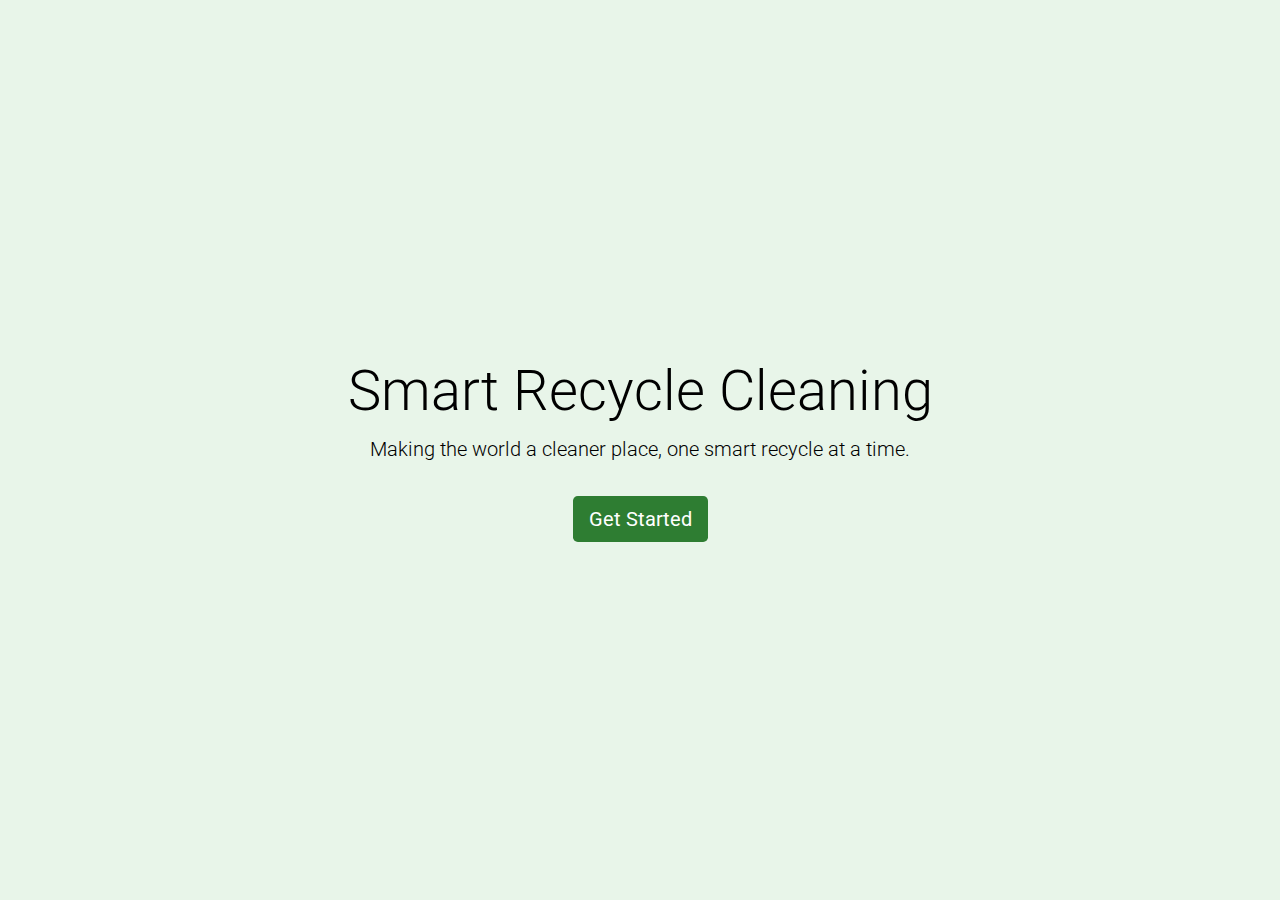
<file: phase3/landing/landing.html>
<!DOCTYPE html>
<html lang="en">
<head>
  <meta charset="UTF-8">
  <meta name="viewport" content="width=device-width, initial-scale=1.0">
  <title>Smart Recycle Cleaning</title>
  <link href="https://stackpath.bootstrapcdn.com/bootstrap/4.5.2/css/bootstrap.min.css" rel="stylesheet">
  <!-- Add Google Font link -->
  <link href="https://fonts.googleapis.com/css2?family=Roboto:wght@400;700&display=swap" rel="stylesheet">
  <style>
    /* Custom animations and font */
    @keyframes fadeIn {
      from {
        opacity: 0;
      }
      to {
        opacity: 1;
      }
    }

    @keyframes slideIn {
      from {
        transform: translateY(100%);
      }
      to {
        transform: translateY(0);
      }
    }

    *{
      color: black;
    }
    .fade-in {
      animation: fadeIn 2s ease-in-out;
    }

    .slide-in {
      animation: slideIn 1s ease-in-out;
    }

    .logo {
      width: 150px;
      margin-bottom: 20px;
    }

    .hero-section {
      font-family: 'Roboto', sans-serif; /* Apply Google Font */
      background-color: #e8f5e9;
      height: 100vh;
      display: flex;
      flex-direction: column;
      justify-content: center;
      align-items: center;
      text-align: center;
      padding: 20px;
      position: relative;
      overflow: hidden; /* Ensure SVGs don't overflow */
    }

    .background-svg {
      position: absolute;
      top: 0;
      left: 0;
      width: 100%;
      height: 100%;
      pointer-events: none; /* Make SVGs not clickable */
    }

    .btn-custom {
      background-color: #2e7d32;
      color: white;
      border: none;
    }

    .btn-custom:hover {
      background-color: #1b5e20;
    }
  </style>
</head>
<body>
  <div class="container-fluid hero-section">
    <h1 class="display-4 fade-in">Smart Recycle Cleaning</h1>
    <p class="lead fade-in">Making the world a cleaner place, one smart recycle at a time.</p>
    <!-- Change the button to an anchor tag -->
    <a href="../register/index.html" class="btn btn-custom btn-lg slide-in mt-3">Get Started</a>
    
  </div>

  <script src="https://code.jquery.com/jquery-3.5.1.slim.min.js"></script>
  <script src="https://cdn.jsdelivr.net/npm/@popperjs/core@2.9.2/dist/umd/popper.min.js"></script>
  <script src="https://stackpath.bootstrapcdn.com/bootstrap/4.5.2/js/bootstrap.min.js"></script>
</body>
</html>
</file>
